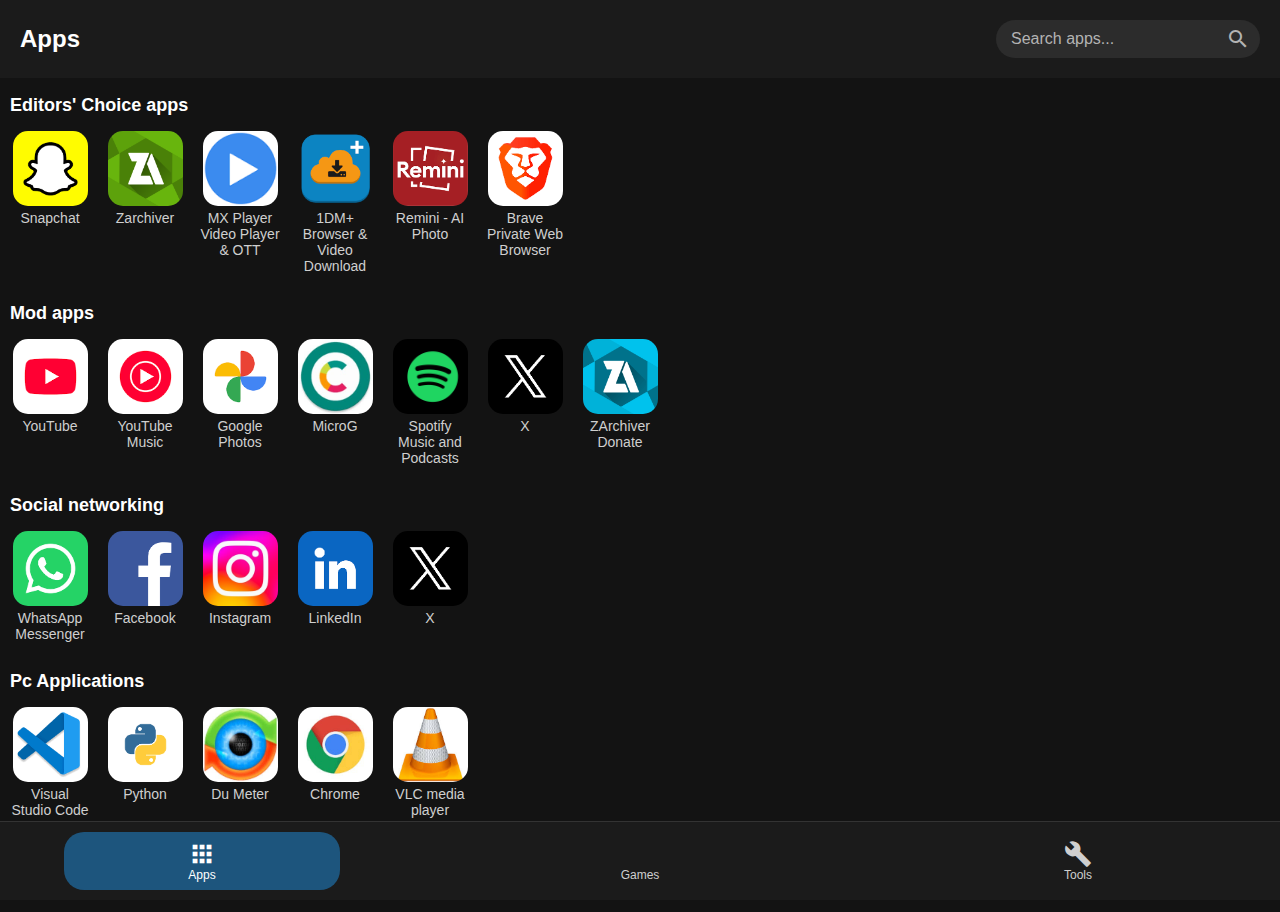
<file: index.html>
<!DOCTYPE html>
<html lang="en">
<head>
  <meta charset="UTF-8">
  <meta name="viewport" content="width=device-width, initial-scale=1.0">
  <title>Aurora Store UI</title>
  <!-- Material Icons -->
  <link href="https://fonts.googleapis.com/icon?family=Material+Icons" rel="stylesheet">
  <link rel="stylesheet" href="styles.css">
</head>
<body>
  <div class="header">
    <h1>Apps</h1>
    <div class="search-container">
      <input type="text" id="search-bar" class="search-bar" placeholder="Search apps...">
      <span class="material-icons search-icon">search</span>
    </div>
  </div>

  <div class="section" id="app-sections">
    <!-- Sections will be dynamically loaded here -->
  </div>
  <div class="spacer-container"></div> <!-- Extra empty container -->
  <!-- Bottom Navigation -->
  <div class="bottom-navigation">
    <div id="apps-nav" class="nav-item">
      <span class="material-icons nav-icon">apps</span>
      <span>Apps</span>
    </div>
    <div id="games-nav" class="nav-item">
      <span class="material-icons nav-icon">sports_esports</span>
      <span>Games</span>
    </div>
    <div id="tools-nav" class="nav-item">
      <span class="material-icons nav-icon">build</span>
      <span>Tools</span>
    </div>
  </div>

  <script src="script.js"></script>
</body>
</html>
</file>
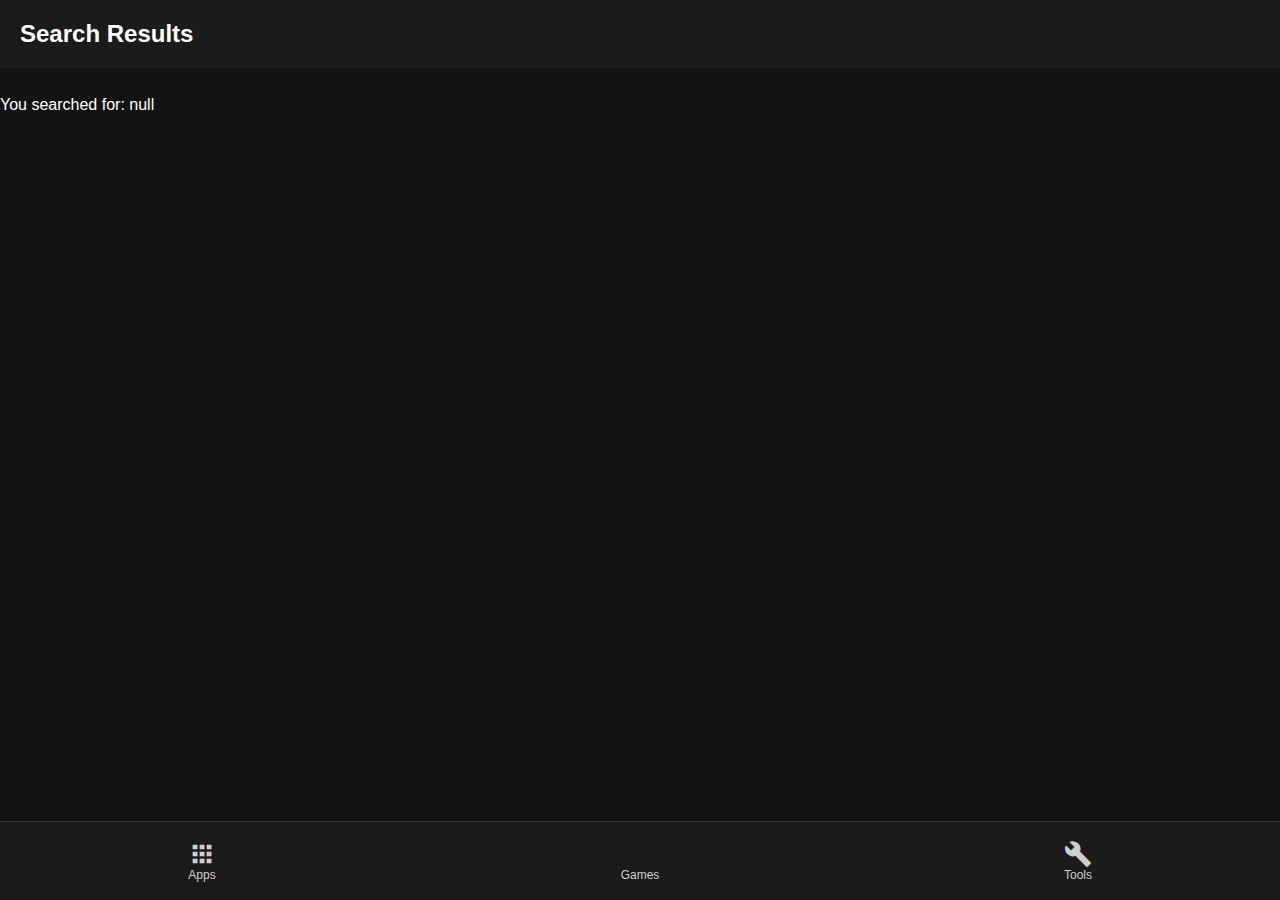
<file: search.html>
<!DOCTYPE html>
<html lang="en">
<head>
  <meta charset="UTF-8">
  <meta name="viewport" content="width=device-width, initial-scale=1.0">
  <title>Search Results</title>
  <link href="https://fonts.googleapis.com/icon?family=Material+Icons" rel="stylesheet">
  <link rel="stylesheet" href="styles.css">
</head>
<body>
  <div class="header">
    <h1>Search Results</h1>
  </div>

  <div class="search-results">
    <p id="search-term"></p>
    <!-- Here you can dynamically load search results based on the search term -->
  </div>

  <div class="bottom-navigation">
    <div id="apps-nav" class="nav-item">
      <span class="material-icons nav-icon">apps</span>
      <span>Apps</span>
    </div>
    <div id="games-nav" class="nav-item">
      <span class="material-icons nav-icon">sports_esports</span>
      <span>Games</span>
    </div>
    <div id="tools-nav" class="nav-item">
      <span class="material-icons nav-icon">build</span>
      <span>Tools</span>
    </div>
  </div>

  <script src="search.js"></script>
</body>
</html>
</file>
<file: styles.css>
/* General Styles */
body {
  margin: 0;
  font-family: Arial, sans-serif;
  background-color: #131313;
  color: #ffffff;
  overflow-y: scroll;
  padding-top: 80px; /* Add padding to avoid content being hidden under the fixed header */
}

/* Header */
.header {
  padding: 20px;
  display: flex;
  justify-content: space-between;
  align-items: center;
  background-color: #1b1b1b;
  position: fixed; /* Fix the header at the top */
  top: 0; /* Ensure it's at the top */
  left: 0; /* Align it to the left */
  right: 0; /* Align it to the right */
  z-index: 10; /* Ensure it's on top of other elements */
}

.header h1 {
  font-size: 24px;
  margin: 0;
}

.search-container {
  display: flex;
  align-items: center;
  background-color: #2c2c2c;
  border-radius: 20px;
  padding: 5px 10px;
}

.search-bar {
  background: transparent;
  border: none;
  outline: none;
  color: #fff;
  font-size: 16px;
  padding: 5px;
  width: 200px;
  margin-right: 10px;
}

.search-bar::placeholder {
  color: #b3b3b3;
}

.search-icon {
  font-size: 24px;
  color: #b3b3b3;
  cursor: pointer;
}

/* Sections */
.section {
  margin: 5px;
  margin-bottom: 0px; /* Space between the section and bottom navigation */
}

.section h2 {
  font-size: 18px;
  margin-bottom: 15px;
}

/* Scrollable container for horizontal scrolling */
.scrollable-container {
  display: flex;
  gap: 15px;
  overflow-x: auto;
  scrollbar-width: none; /* Hide scrollbar for Firefox */
  padding-bottom: 0px;
}

.scrollable-container::-webkit-scrollbar {
  display: none; /* Hide scrollbar for Chrome, Edge, and Safari */
}

.app {
  text-align: center;
  flex: 0 0 auto; /* Prevent apps from shrinking */
  width: 80px;
}

.app p {
  font-size: 14px;
  margin-top: 0px;
  color: #cfcfcf;
}
/* App Icons (Images) */
.app-icon {
  width: 75px;
  height: 75px;
  border-radius: 15px;
  object-fit: cover;
  margin: 0 auto;
}

.spacer-container {
  height: 80px; /* Adjust height as needed to avoid overlapping */
  background-color: transparent; /* Keep it empty and transparent */
}
/* Bottom Navigation */
.bottom-navigation {
  position: fixed;
  bottom: 0;
  left: 0;
  width: 100%;
  background-color: #1b1b1b;
  display: flex;
  justify-content: space-evenly;
  align-items: center;
  padding: 10px 0;
  border-top: 1px solid #333;
}

.nav-item {
  text-align: center;
  color: #cfcfcf;
  font-size: 12px;
  display: flex;
  flex-direction: column;
  align-items: center;
  cursor: pointer;
  padding: 8px 12px;
  width: 25%;
  transition: all 0.3s ease;
  border-radius: 20px;
  margin: 0 5%;
}

/* Default icon size and length for all sections */
.nav-item .nav-icon {
  font-size: 28px;
  transition: color 0.3s ease;
}

/* Active Section Styles */
.nav-item.active {
  background-color: #1d557d; /* Play Store active color */
  color: #ffffff;
}

.nav-item.active .nav-icon {
  color: #ffffff;
}
</file>
